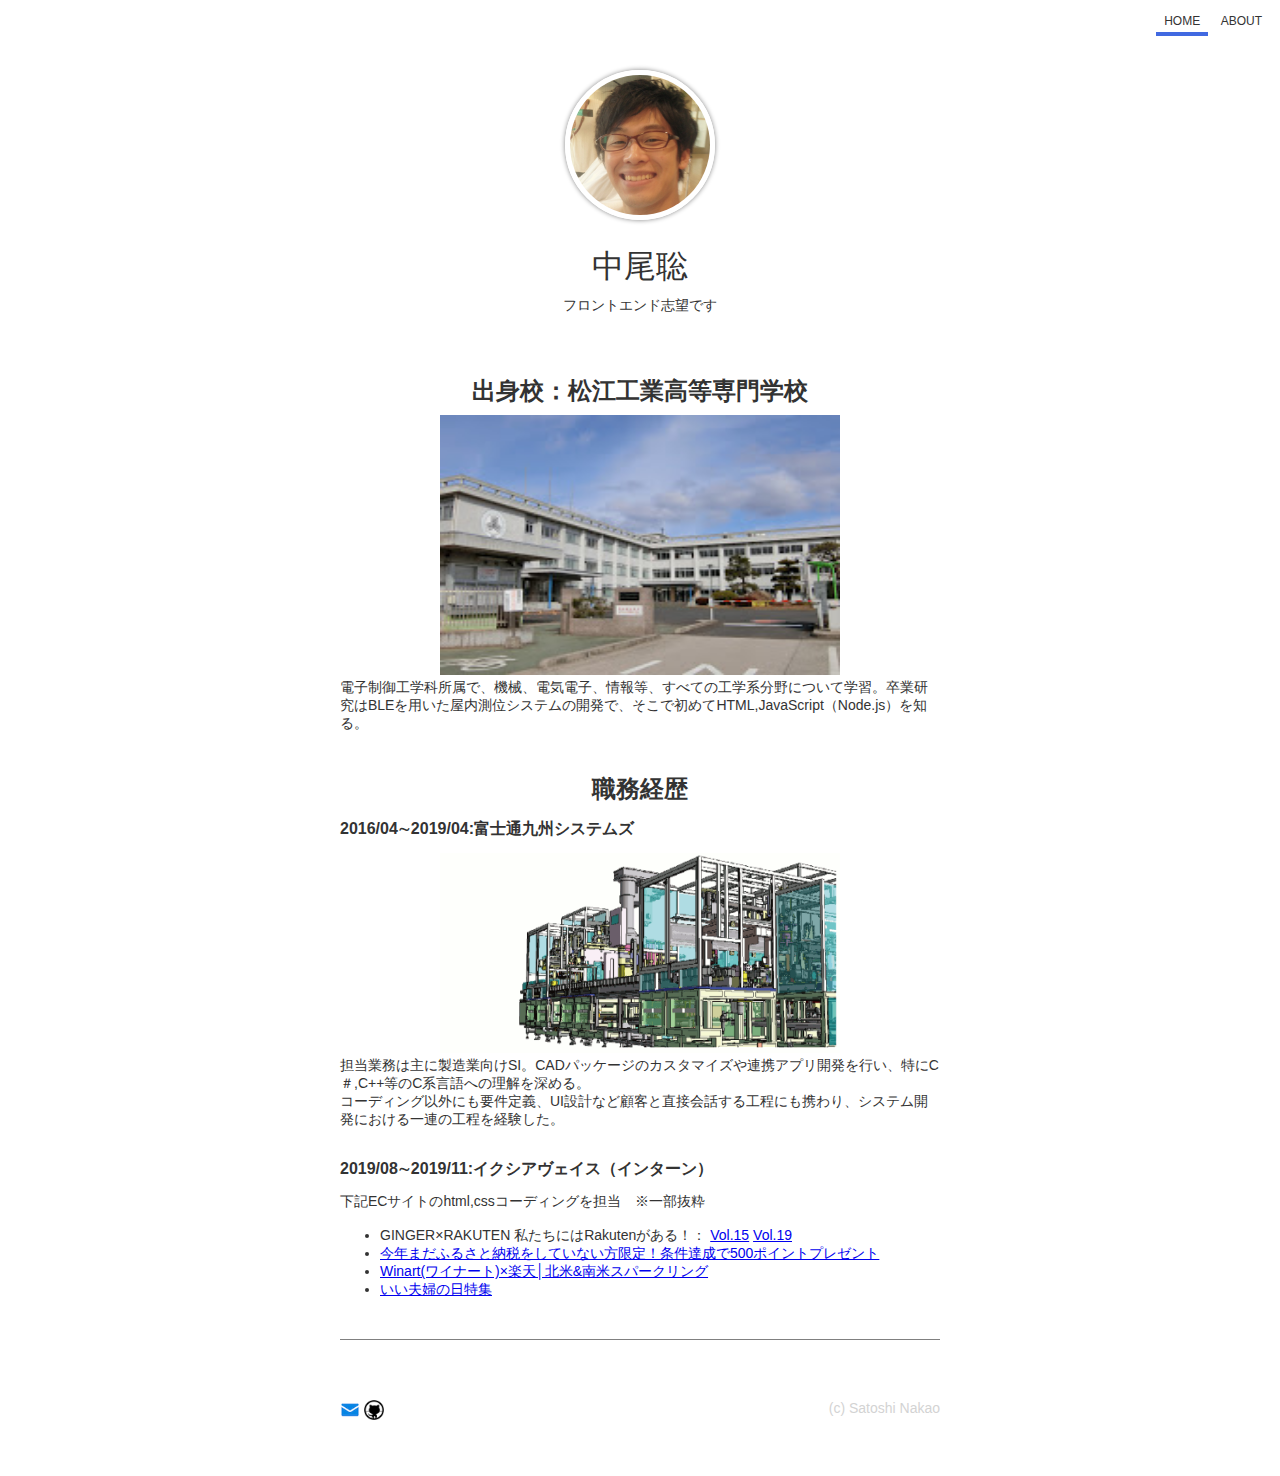
<file: index.html>
<!DOCTYPE html>
<html lang="ja">
    <head>
        <meta charset="utf-8">
        <title>中尾のポートフォリオサイト</title>
        <link rel="icon" href="favicon.ico">
        <meta name="discription" content="中尾のポートフォリオサイトです。">
    </head>
    <body>
        <header>
            <nav>
                <ul>
                    <li class="current">
                        <a href="index.html">
                            HOME
                        </a>
                    </li>
                    <li>
                        <a href="about.html">
                            ABOUT
                        </a>
                    </li>
                </ul>
            </nav>
            <link rel="stylesheet" href="css/styles.css">
        </header>

        <section>
            <img src="img/satoshi.png"
            width="140" height="140" alt="中尾のアイコン"
            class="icon">
            <h1>中尾聡</h1>
            <p>フロントエンド志望です</p>

            <div class="works">
                <section>
                    <h1>出身校：松江工業高等専門学校</h1>
                    <img src="img/MCT.png" width="400" height="260" alt="松江高専" class="school">
                    <p>電子制御工学科所属で、機械、電気電子、情報等、すべての工学系分野について学習。卒業研究はBLEを用いた屋内測位システムの開発で、そこで初めてHTML,JavaScript（Node.js）を知る。</p>
                </section>

                <section>
                    <h1>職務経歴</h1>
                    <div>
                        <h2>2016/04&sim;2019/04:富士通九州システムズ</h2>
                        <a href="https://www.fujitsu.com/jp/solutions/industry/manufacturing/monozukuri-total-support/products/plm-software/icad/sx/"><img src="img/iCADSX.png" width="400" height="200" alt="iCAD_SX" class="icadsx"></a>
                        <p>担当業務は主に製造業向けSI。CADパッケージのカスタマイズや連携アプリ開発を行い、特にC＃,C++等のC系言語への理解を深める。<br>
                        コーディング以外にも要件定義、UI設計など顧客と直接会話する工程にも携わり、システム開発における一連の工程を経験した。</p>
                    </div>

                    <h2>2019/08&sim;2019/11:イクシアヴェイス（インターン）</h2>
                    <p>下記ECサイトのhtml,cssコーディングを担当　※一部抜粋</p>
                    <ul>
                        <li>GINGER×RAKUTEN 私たちにはRakutenがある！：
                            <a href="https://event.rakuten.co.jp/fashion/gingertrend/15/?s-id=ginger_201908_pc_backnumber_15" target="_blank">Vol.15</a>
                            <a href="https://event.rakuten.co.jp/fashion/gingertrend/19/?l-id=ginger_201911_pc_backnumber_19" target="_blank">Vol.19</a>
                        </li>
                        <li><a href="https://event.rakuten.co.jp/furusato/special/campaign/201912/?l-id=furusato_pc_top_big_carousel_special_campaign" target="_blank">今年まだふるさと納税をしていない方限定！条件達成で500ポイントプレゼント</a></li>
                        <li><a href="https://event.rakuten.co.jp/wine/winart/" target="_blank">Winart(ワイナート)×楽天│北米&南米スパークリング</a></li>
                        <li><a href="https://event.rakuten.co.jp/genre/iifufuday/" target="_blank">いい夫婦の日特集</a></li>
                    </ul>
                </section>
                    
            </div>
        </section>

        <footer>
            <ul>
                <li>
                    <a href="mailto:nakao1043@yahoo.co.jp" target="_blank">
                            <img src="img/mail.png" width="20" height="20" alt="メール送信">
                    </a>
                </li>
                <li>
                    <a href="https://github.com/nakao1043" target="_blank">
                        <img src="img/icons8-github-26.png" width="20" height="20" alt="githubアカウントへ">
                    </a>
                </li>
            </ul>
            <p>(c) Satoshi Nakao</p>
        </footer>
    </body>
</html>
</file>
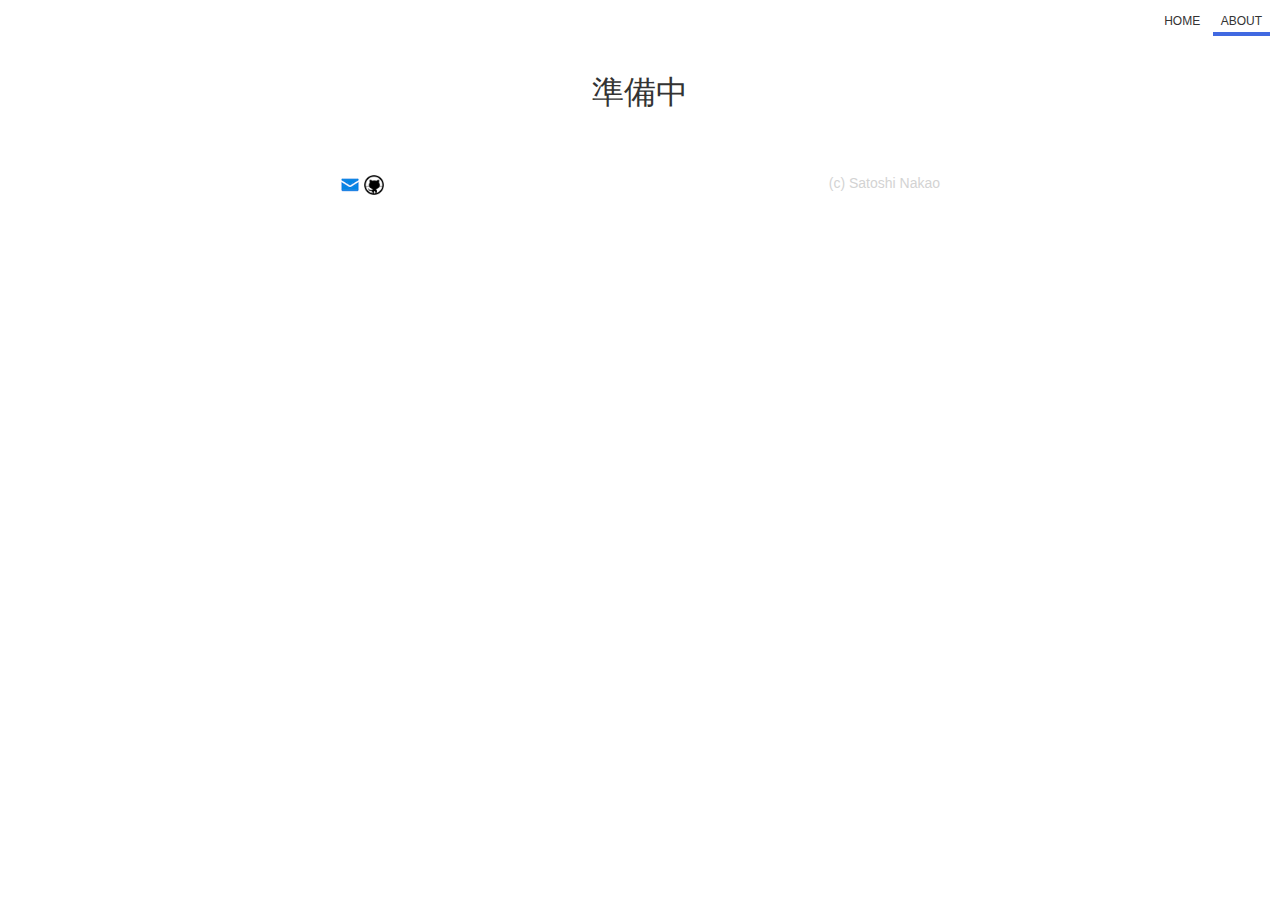
<file: about.html>
<!DOCTYPE html>
<html lang="ja">
    <head>
        <meta charset="utf-8">
        <title>中尾聡について</title>
        <link rel="icon" href="favicon.ico">
        <meta name="discription" content="中尾聡について。">
    </head>
    <body>
        <header>
            <nav>
                <ul>
                    <li>
                        <a href="index.html">
                            HOME
                        </a>
                    </li>
                    <li class="current">
                        <a href="about.html">
                            ABOUT
                        </a>
                    </li>
                </ul>
            </nav>
            <link rel="stylesheet" href="css/styles.css">
        </header>
        
        <section class="about">
            <h1>準備中</h1>
        </section>
        
        <footer>
            <ul>
                <li>
                    <a href="mailto:nakao1043@yahoo.co.jp" target="_blank">
                            <img src="img/mail.png" width="20" height="20" alt="メール送信">
                    </a>
                </li>
                <li>
                    <a href="https://github.com/nakao1043" target="_blank">
                        <img src="img/icons8-github-26.png" width="20" height="20" alt="githubアカウントへ">
                    </a>
                </li>
            </ul>
            <p>(c) Satoshi Nakao</p>
        </footer>
    </body>
</html>
</file>
<file: css/styles.css>
body {
    color: #333;
    font-family: Verdana, sans-serif;
    margin: 0;
}

header{
    text-align: right;
    padding: 10px;
    height: 30px;
    margin-bottom: 20px;
}

header ul{
    margin: 0;
    list-style-type: none;
    padding: 0;
}

header li{
    display: inline-block;
    padding: 4px 8px;
    font-size: 12px
}

header li > a{
    text-decoration: none;
    color:  inherit;
}

header li > a:hover{
    color: royalblue;
}

.current{
    border-bottom: 4px solid royalblue;
}

section{
    text-align: center;
}

section h1{
    font-weight: normal;
    margin-bottom: 8px;
}

section p{
    margin-top: 0;
    font-size: 14px;
}

.icon{
    border-radius: 50%;
    border: 5px solid white;
    box-shadow: 0 0 5px gray;
}

.works{
    width: 600px;
    margin: 60px auto;
    border-bottom: 1px solid gray;
}

.works h1{
    font-size: 24px;
    font-weight: bold;
}

.works h2{
    text-align: left;
    font-size: 16px;
    font-weight: bold;
}

.works p{
    text-align: left;
}

.works li{
    text-align: left;
    font-size: 14px;
}

.works > section{
    margin-bottom: 40px 
}

.works > section > div{
    margin-bottom: 30px 
}

footer{
    width: 600px;
    margin: 0 auto 60px;
}

footer ul{
    margin: 0;
    list-style-type: none;
    padding: 0;
    float: left;
}

footer li{
    display: inline-block;
}

footer li > a:hover{
    opacity: 0.6;
}

footer p{
    color: lightgray;
    font-size: 14px;
    text-align: right;
}

.about{
    width: 400px;
    margin: 0 auto 60px;
}

.about p{
    text-align: left;
}

.tab{
    margin: 24px
}
</file>
